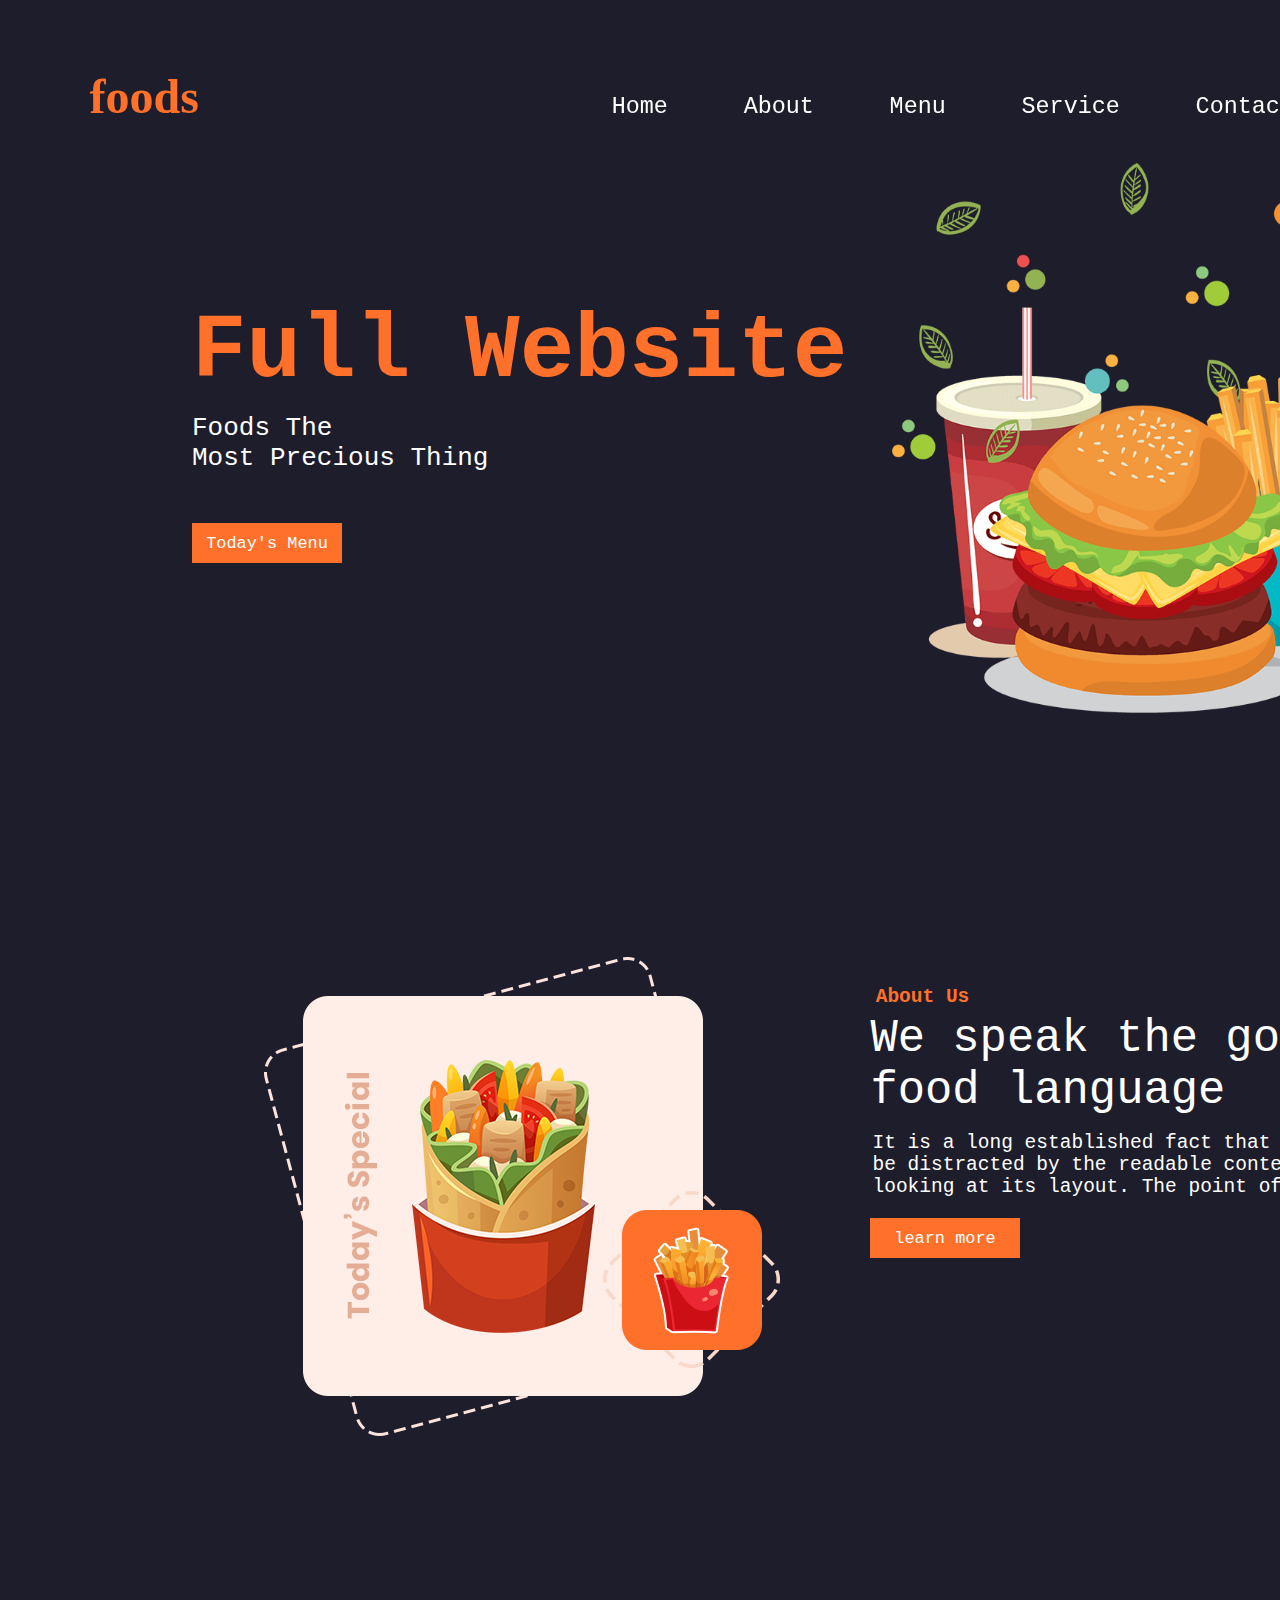
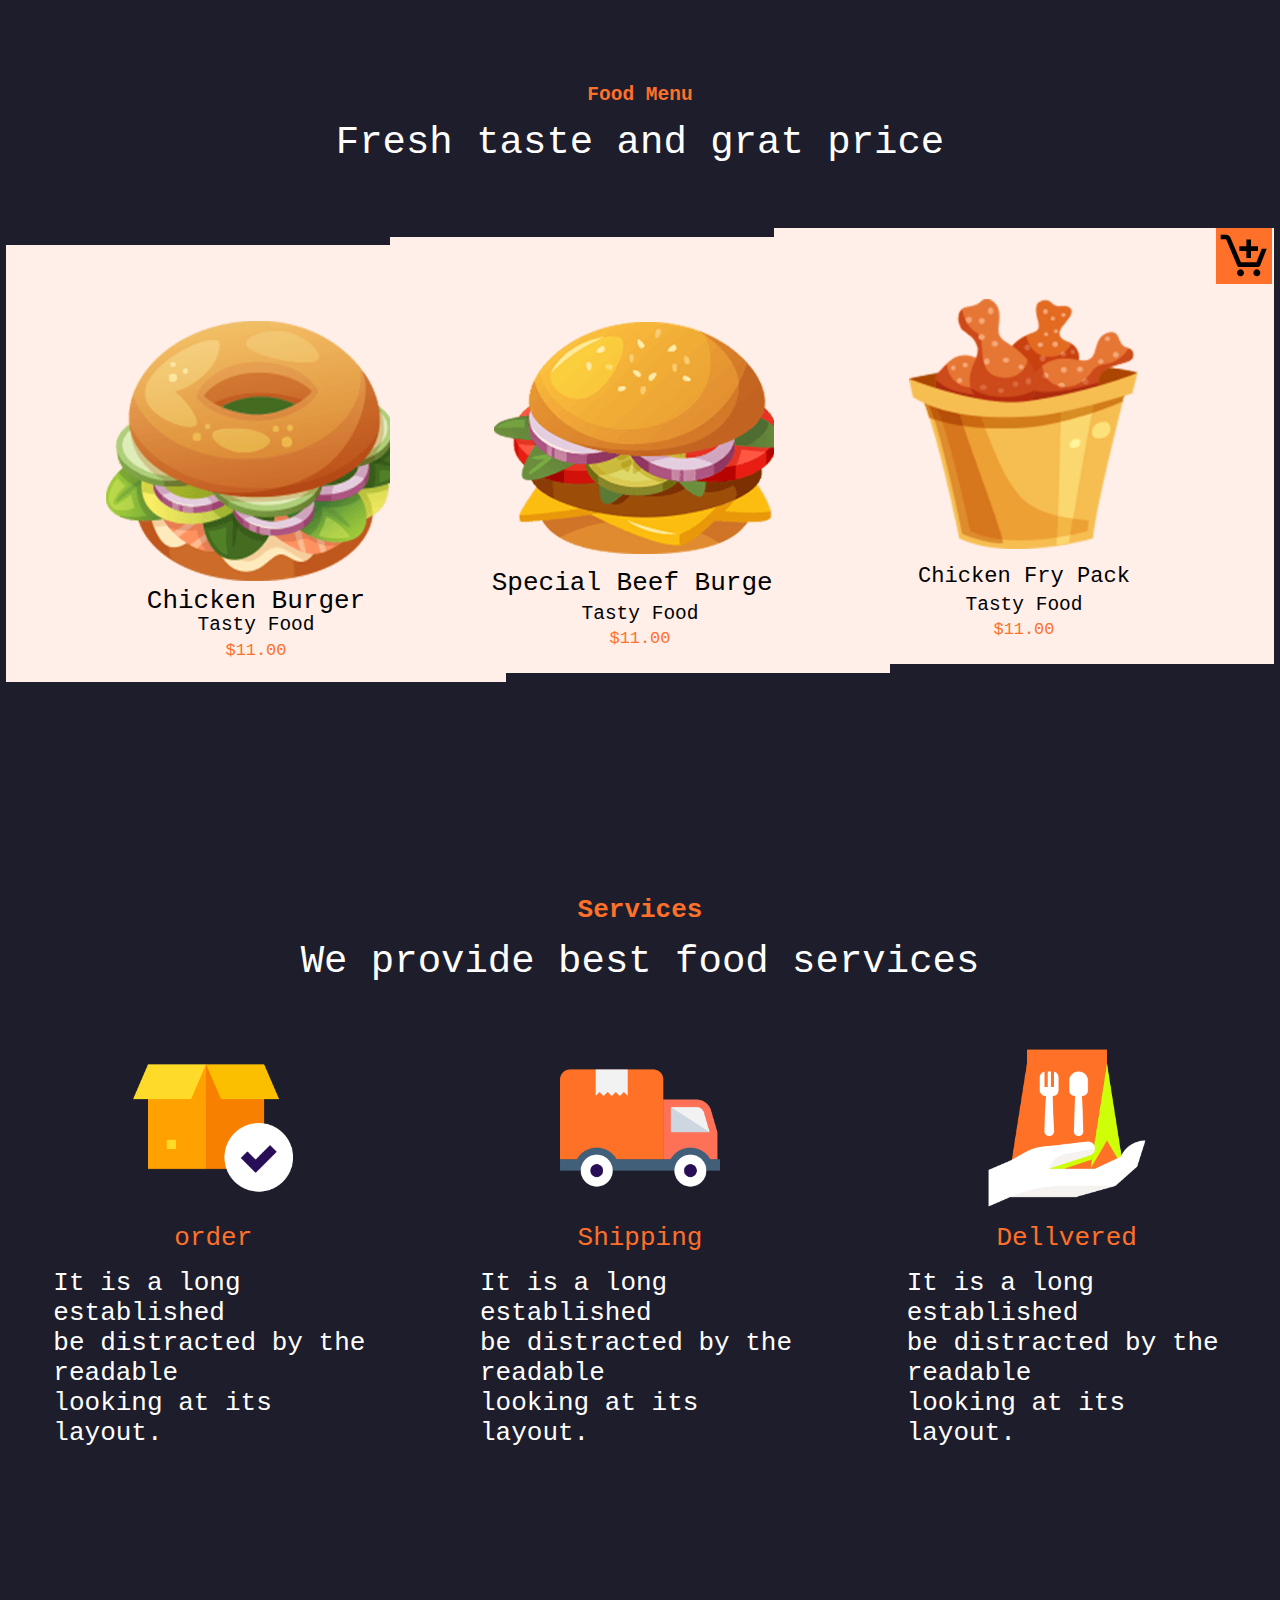
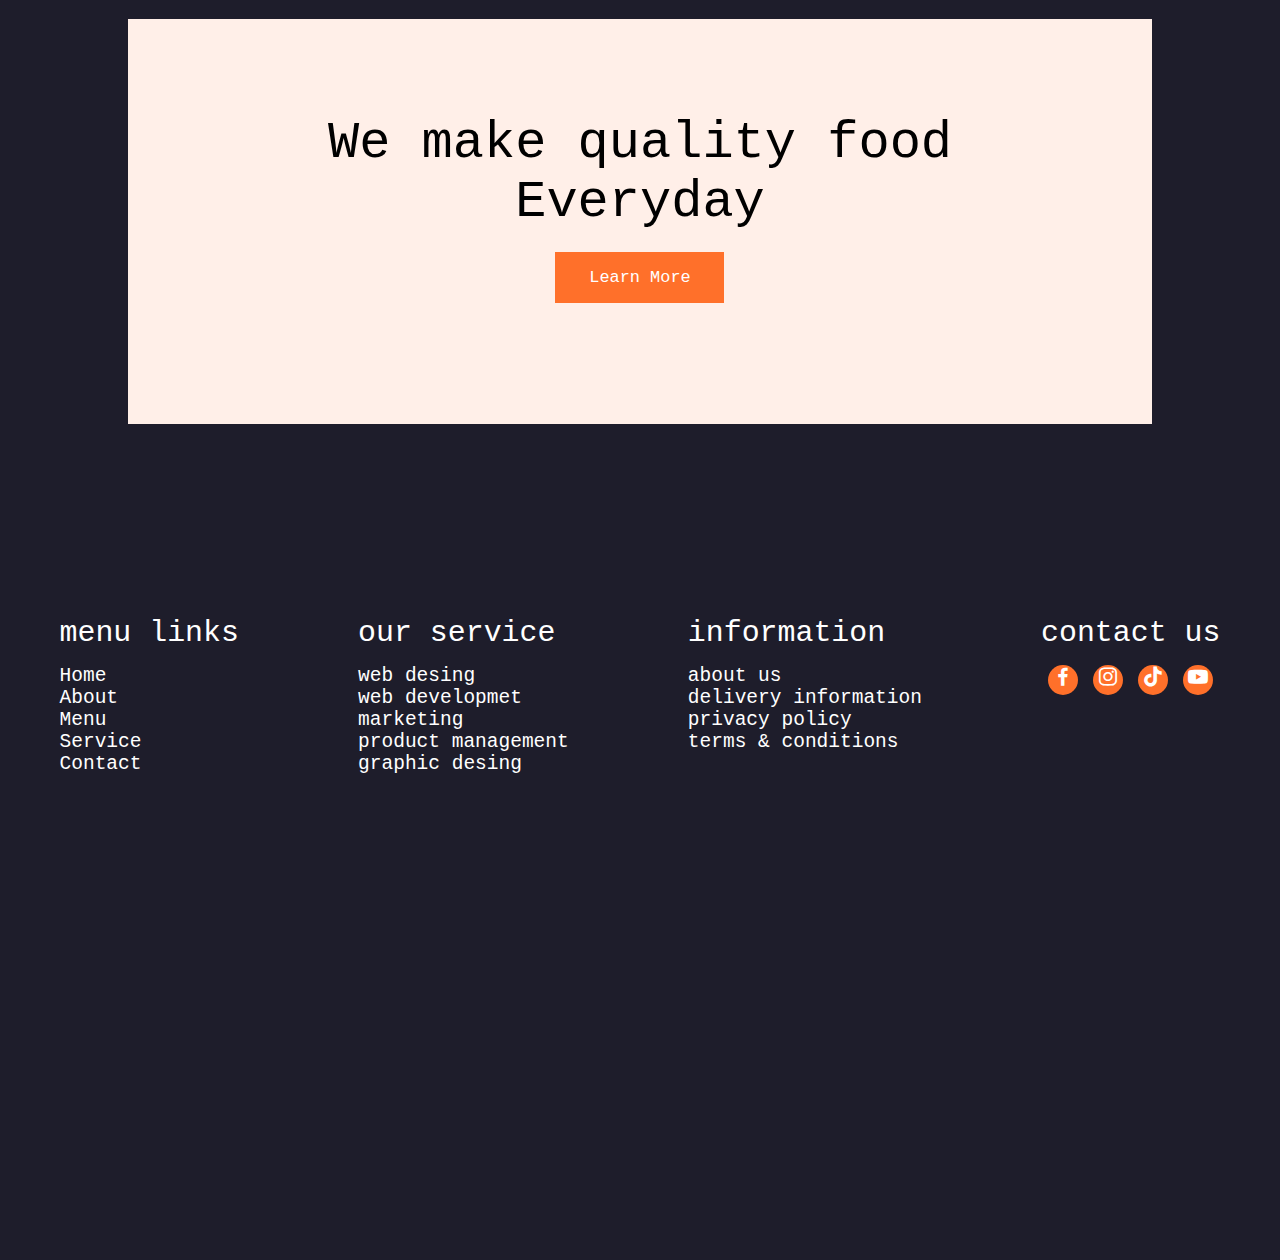
<file: index.html>
<!DOCTYPE html>
<html lang="en">
<head>
    <meta charset="UTF-8">
    <meta name="viewport" content="width=device-width, initial-scale=1.0">
    <title>proytectoWeb</title>
    <link rel="stylesheet" href="/css/style.css">
    <link href='https://unpkg.com/boxicons@2.1.4/css/boxicons.min.css' rel='stylesheet'>
</head>
<body>
    <header class="header">
        <div class="header_container">
            <div class="header_food">
                <h1>foods</h1>
            </div>
            <div class="header_items">
                <ul>
                    <a href="#home">home</a>
                    <a href="#about">about</a>
                    <a href="#menu">menu</a>
                    <a href="#services">service</a>
                    <a href="#contact">contact</a>
                </ul>
            </div>
        </div>
    </header>
    <main>
        <section class="main_titulo">
            <article id="home"  class="titulo">
                <h2>full website</h2>
                <p>foods the <br>most precious thing</p>
                <button>Today's Menu</button>
                <img src="/storage/img/home.png" alt="home">
            </article>
        </section>
        <section  id="about" >
            <article class="about">
                <img src="/storage/img/about.png" alt="">
                <h3>about us</h3>
                <p>We speak the good <br>food language</p>
                <small>It is a long established fact that a <br>be distracted by the readable content <br>looking at its layout. The point of</small>
                <button>learn more</button>
            </article>
        </section>
        <section>
            <article id="menu" class="food">
                <h4>food menu</h4>
                <p>Fresh taste and grat price</p>
                <div class="food_1">
                    <i class='bx bx-cart-add'></i>
                    <img src="/storage/img/food1.png" alt="">
                    <p>Chicken Burger</p>
                    <p id="description">Tasty Food</p>
                    <small>$11.00</small>
                </div>
                <div class="food_2">
                    <i class='bx bx-cart-add'></i>
                    <img src="/storage/img/food2.png" alt="">
                    <p>Special Beef Burger</p>
                    <p id="description_2">Tasty Food</p>
                    <small>$11.00</small>
                </div>
                <div class="food_3">
                    <i class='bx bx-cart-add'></i>
                    <img src="/storage/img/food3.png" alt="">
                    <p>Chicken Fry Pack</p>
                    <p id="description_3">Tasty Food</p>
                    <small>$11.00</small>
                </div>
            </article>
        </section>
        <section>
            <article id="services" class="service">
                <h5>services</h5>
                <p>We provide best food services</p>
            </article>
        </section>
        <section>
            <article class="imagenes">
                <div class="img_1">
                    <img src="/storage/img/s1.png" alt="">
                    <p>order</p>
                    <small>It is a long established <br>be distracted by the readable <br>looking at its layout. </small>
                </div>
                <div class="img_2">
                    <img src="/storage/img/s2.png" alt="">
                    <p>Shipping</p>
                    <small>It is a long established <br>be distracted by the readable <br>looking at its layout. </small>
                </div>
                <div class="img_3">
                    <img src="/storage/img/s3.png" alt="">
                    <p>Dellvered</p>
                    <small>It is a long established <br>be distracted by the readable <br>looking at its layout. </small>
                </div>
            </article>
        </section>
        <section>
            <article class="quality">
                <div class="quality_section">
                    <div class="quility_2">
                        <p>We make quality food <br>Everyday</p>
                        <button>Learn More</button>
                    </div>
                </div>
            </article>
        </section>
        <section>
            <article id="contact" class="information">
                <div>
                    <p>menu links</p>
                    <div class="buttom"></div>
                    <ul>
                        <a href="#home">home</a>
                        <a href="#about">about</a>
                        <a href="#menu">menu</a>
                        <a href="#services">service</a>
                        <a href="#contact">contact</a>
                    </ul>
                </div>
                <div>
                    <p>our service</p>
                    <div class="bottom"></div>
                    <ul>
                        <li>web desing</li>
                        <li>web developmet</li>
                        <li>marketing</li>
                        <li>product management</li>
                        <li>graphic desing</li>
                    </ul>
                </div>
                <div>
                    <p>information</p>
                    <div class="buttom"></div>
                    <ul>
                        <li>about us</li>
                        <li>delivery information</li>
                        <li>privacy policy</li>
                        <li>terms & conditions</li>
                    </ul>
                </div>
                <div>
                    <p>contact us</p>
                    <div class="buttom"></div>
                    <ul class="iconos">
                        <li><i class='bx bxl-facebook'></i></li>
                        <li><i class='bx bxl-instagram' ></i></li>
                        <li><i class='bx bxl-tiktok' ></i></li>
                        <li><i class='bx bxl-youtube' ></i></li>
                    </ul>
                </div>
            </article>
        </section>
    </main>
</body>
</html>
</file>
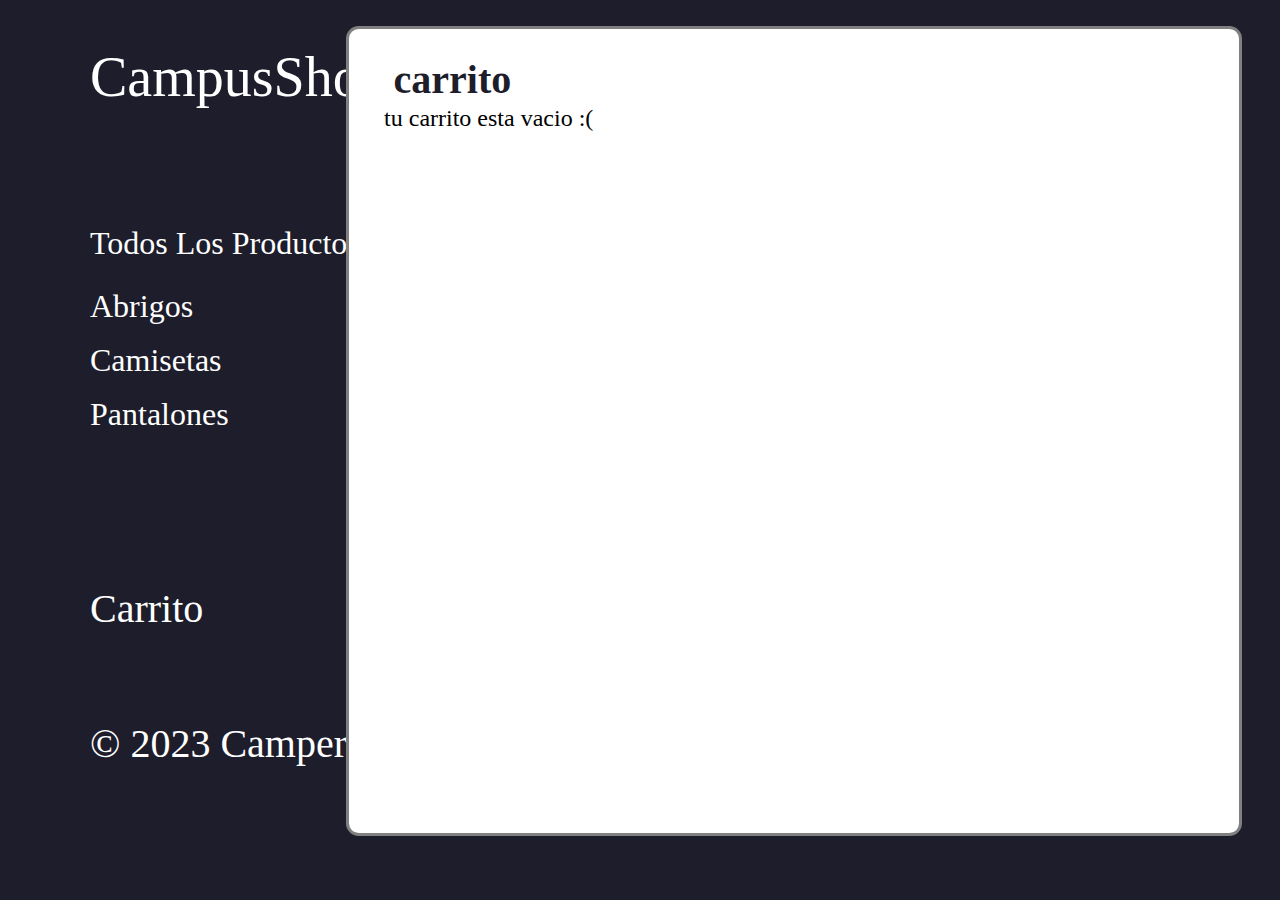
<file: views/carritovacio.html>
<!DOCTYPE html>
<html lang="en">
<head>
    <meta charset="UTF-8">
    <meta name="viewport" content="width=device-width, initial-scale=1.0">
    <title>carritovacio</title>
    <link rel="stylesheet" href="/css/carritovacio.css">
</head>
<body>
    <div class="paginatotal">
        <a href="index.html" class="titulo">CampusShop</a>
        <a href="index.html" class="todos">Todos los productos</a>
        <a href="abrigos.html" class="abrigos">Abrigos</a>
        <a href="camisas.html" class="camisetas">Camisetas</a>
        <a href="pantalones.html" class="pantalones">Pantalones</a>
        <a href="carrito.html" class="carritos">Carrito</a>
        <a href="" class="derechos">&copy 2023 Camper </a>

        <div class="pagina2">
            <h1 class="titulo2">carrito</h1>
            <div class="cuadros">
                <div class="cuadrito">
                    <p>tu carrito esta vacio :(</p>
                </div>
            </div>
        </div>
    </div>
</body>
</html>
</file>
<file: css/style.css>
@import url(variables.css);
@import url('https://fonts.googleapis.com/css2?family=Poppins:ital,wght@0,100;0,200;0,300;0,400;0,500;0,600;0,700;0,800;0,900;1,100;1,200;1,300;1,400;1,500;1,600;1,700;1,800;1,900&display=swap');

*{
    margin: 0;
    padding: 0;
    box-sizing: border-box;
}
body{
    background: var(--color-primario);
    width: 100%;
    height: 490vh;
}
    
.header{
    /*background: red;*/
    position: fixed;
}
.header_container{
    display: flex;
    justify-content: space-between;
    width: 100vw;
}
.header_food{
    display: flex;
    margin: 1.5%;
    margin-left: 7%;
    color: var(--color-secundario);
    font-size: 1.5em;
    font-family:fantasy;
}
.header_items{
    display: flex;
    font-size: 1.5em;
    color: var(--color-terciario);
    margin-right: 30%;
}
.header_items ul{
    list-style: none;
    margin: 1.5%;
    display: flex;
    margin-left: 15%;
}
.header_items a{
    float: left;
    padding: 10%;
    font-size: 1.2em;
    text-transform: capitalize;
    color: var(--color-terciario);
    text-decoration: none;
    font-family: monospace;
}
.header_items li:hover{
    background: var(--color-secundario);
    transition: 0.5s;
}
.main_titulo{
    /*background: green;*/
    margin-top: 50px;
}
.titulo{
    display: flex;
    margin-left: 15%;
    flex-direction: column;
    margin-top: 1%;
    width: 1000px;
}
.titulo h2{
    /*background: green;*/
    font-size: 7em;
    margin-top: 25%;
    color: var(--color-secundario);
    padding-bottom: 10px;
    text-transform: capitalize;
    font-family:monospace;
}
.titulo p{
    display: flex;
    color: var(--color-terciario);
    font-size: 2em;
    text-transform: capitalize;
    font-family: monospace;
}
.titulo button{
    background: var(--color-secundario);
    color: var(--color-terciario);
    width: 150px;
    height: 40px;
    margin-top: 50px;
    border: none;
    font-size: 1.3em;
    font-family: monospace;
}
.titulo img{
    display: flex;
    margin-left: 70%;
    margin-top: -40%;
    width: 55%;
    height: auto;
}
.about{
    /*background: red;*/
    width: 1800px;
    height: 800px;
    display: flex;
    align-items: center;
    flex-direction: column;
    margin-top: 5%;
}
.about img{
    /*background: gray;*/
    margin-right: 42%;
    position: relative; 
    margin-top: 10%;
    max-width: 100%;

}
.about h3{
    /*background: green;*/
    color: var(--color-secundario);
    display: flex;
    font-size: 1.5em;
    margin-top: -25% ;
    margin-left: 2.5%;
    text-transform: capitalize;
    font-family: monospace;
}
.about p{
    /*background: violet;*/
    display: flex;
    color: var(--color-terciario);
    font-size: 3.5em;
    margin-left: 22.5%;
    margin-top: 5px;
    font-family: monospace;
}
.about small{
    display: flex;
    color: var(--color-terciario);
    font-size: 1.5em;
    margin-left: 21%;
    margin-top: 15px;
    font-family: monospace;

}
.about button{
    background: var(--color-secundario);
    color: var(--color-terciario);
    width: 150px;
    height: 40px;
    margin-top: 50px;
    border: none;
    font-size: 1.3em; 
    margin-left: 5%;
    margin-top: 20px;
    font-family: monospace;
}
.food{
    margin-top: 8%;
    display: flex;
    width: auto;
    height: 65vh;
    align-items: center;
    flex-direction: column;
}
.food h4{
    color: var(--color-secundario);
    display: flex;
    font-size: 1.5em;
    margin-top: 5px;
    text-transform: capitalize;
    font-family: monospace;
}
.food p{
    display: flex;
    color: var(--color-terciario);
    font-size: 3em;
    margin-top: 15px;
    font-family: monospace;
} 
.food i{
    font-size: 3.5em;
    display: flex;
    margin-left: 88%;
    background: var(--color-secundario);
}

.food_1{
    background: var(--color-quinto);
    width: 500px;
    height: 500px;
    display: flex;
    align-items: center;
    flex-direction: column;
    margin-right: 60%;
    margin-top: 80px;
}
.food_1 p{
    color: var(--color-cuarto);
    font-size: 2em;
    margin-top: -15px;
    font-family: monospace;
}
.food_1 small{
    color: var(--color-secundario);
    font-size: 1.3em;
    margin-top: 5px;
    font-family: monospace;
}
#description{
    margin-top: -2px;
    font-size: 1.5em;
    font-family: monospace;
}
.food_2{
    background: var(--color-quinto);
    width: 500px;
    height: 500px;
    display: flex;
    align-items: center;
    flex-direction: column;
    margin-top: -445px;
}
.food_2 p{
    color: var(--color-cuarto);
    font-size: 2em;
    margin-top: -20px;
    font-family: monospace;
}
.food_2 img{
    width: fit-content;
    height: fit-content;
    margin-top: -5px;
}
#description_2{
    font-size: 1.5em;
    margin-top: 5px;
    font-family: monospace;
}
.food_2 small{
    font-size: 1.3em;
    margin: 4px;
    color: var(--color-secundario);
    font-family: monospace;
}
.food_3{
    background: var(--color-quinto);
    width: 500px;
    height: 500px;
    display: flex;
    align-items: center;
    flex-direction: column;
    margin-left: 60%;
    margin-top: -445px;
}
.food_3 img{
    width: 50%;
    margin-top: 15px;
}
.food_3 p{
    font-size: 1.7em;
    color: var(--color-cuarto);
    font-family: monospace;
}
#description_3{
    font-size: 1.5em;
    margin-top: 5px;
    font-family: monospace;
}
.food_3 small{
    font-size: 1.3em;
    margin: 4px;
    color: var(--color-secundario);
    font-family: monospace;
}
.service{
    /* background: red; */
    display: flex;
    margin-top: 18%;
    align-items: center;
    flex-direction: column;
}
.service h5{
    display: flex;
    font-size: 2em;
    color: var(--color-secundario);
    text-transform: capitalize;
    font-family: monospace;
}
.service p{
    color: var(--color-terciario);
    margin-top: 15px;
    font-size: 3em;
    font-family: monospace;
}
.imagenes{
    /* background-color: green; */
    display: flex;
    flex-direction: row;
    justify-content: space-around;
    margin-top: 5%;
}
.img_1{
    width: 25%;
    height: 45vh;
    display: flex;
    align-items: center;
    flex-direction: column;
    /* background: violet; */
}
.img_1 img{
    width: 50%;
    display: flex;
    align-items: center;
}
.img_1 p{
    font-size: 2em;
    display: flex;
    color: var(--color-secundario);
    margin-top: 15px;
    font-family: monospace;
}
.img_1 small{
    font-size: 2em;
    display: flex;
    color: var(--color-terciario);
    margin-top: 15px;
    font-family: monospace;
}
.img_2{
    /* background: red; */
    width: 25%;
    height: 45vh;
    display: flex;
    align-items: center;
    flex-direction: column;
}
.img_2 img{
    width: 50%;
    display: flex;
    align-items: center;
}
.img_2 p{
    font-size: 2em;
    display: flex;
    color: var(--color-secundario);
    margin-top: 15px;
    font-family: monospace;
}
.img_2 small{
    font-size: 2em;
    display: flex;
    color: var(--color-terciario);
    margin-top: 15px;
    font-family: monospace;
}
.img_3{
    /* background: blue; */
    width: 25%;
    height: 45vh;
    display: flex;
    align-items: center;
    flex-direction: column;
}
.img_3 img{
    width: 50%;
    display: flex;
    align-items: center;
}
.img_3 p{
    font-size: 2em;
    display: flex;
    color: var(--color-secundario);
    margin-top: 15px;
    font-family: monospace;
}
.img_3 small{
    font-size: 2em;
    display: flex;
    color: var(--color-terciario);
    margin-top: 15px;
    font-family: monospace;
}
.quality{
    display: flex;
    justify-content: center;
    align-items: center;
    margin-top: 13%;
}
.quality_section{
    background: var(--color-quinto);
    display: flex;
    flex-direction: column;
    justify-content: center;
    align-items: center;
    width: 80%;
    height: 45vh;
    padding-top: 5vh;
    padding-bottom: 8vh;
    text-align: center;
}
.quality_2{
    text-align: center;
}
.quality p{
    font-size: 4em;
    font-family: monospace;
}
.quality button{
    background: var(--color-secundario);
    color: var(--color-terciario);
    width: 10em;
    height: 3em;
    outline: none;
    border: none;
    font-size: 1.3em;
    margin-top: auto;
    margin-top: 20px;
    font-family: monospace;
}
.information{
    display: flex;
    justify-content: space-around;
    margin-top: 15%;
}
.information p{
    font-size: 2.3em;
    color: var(--color-terciario);
    font-family: monospace;
}
.information ul{
    list-style: none;
    font-size: 1.5em;
    color: var(--color-terciario);
    margin-top: 15px;
    font-family: monospace;
}
.information a{
    font-size: 1em;
    text-transform: capitalize;
    color: var(--color-terciario);
    text-decoration: none;
    display: flex;
    flex-direction: column;
}
.iconos{
    display: flex;
    flex-direction: row;
    justify-content: space-around;
    margin-top: 15%;
}
.iconos li{
    background: var(--color-secundario);
    border-radius: 15px;
    width: 30px;
    height: 30px;
    display: flex;
    justify-content: center;
}
.bottom{
    margin-right: 80%;
    border-bottom: 2px solid var(--color-secondary);    
}

@media (width < 900px){
*{
    font-size: 11px;
}
}
.body{
    font-size: 15px;
}
</file>
<file: css/carritovacio.css>
@import url(variables.css);

*{
    margin: 0;
    padding: 0;
    box-sizing: border-box;
}
body {
    width: 100vw;
    height: 99wh;
    background-color: var(--color-primario);
}

a {
    text-decoration: none;
}
.titulo {
    display: flex;
    position: absolute;
    font-size: 3.5em;
    color: white;
    top: 5vh;
    left: 10vh;
    text-transform: capitalize;
}
.todos {
    display: flex;
    position: absolute;
    font-size: 2em;
    color: white;
    top: 25vh;
    left: 10vh;
    text-transform: capitalize;
}
.abrigos {
    position: absolute;
    text-transform: capitalize;
    display: flex;
    font-size: 2em;
    color: white;
    top: 32vh;
    left: 10vh;
}
.camisetas {
    position: absolute;
    text-transform: capitalize;
    font-size: 2em;
    display: flex;
    color: white;
    top: 38vh;
    left: 10vh;
}
.pantalones {
    display: flex;
    position: absolute;
    text-transform: capitalize;
    font-size: 2em;
    color: white;
    top: 44vh;
    left: 10vh;
}
.carritos {
    position: absolute;
    font-size: 2.5em;
    color: white;
    top: 65vh;
    left: 10vh;
    text-transform: capitalize;
}
.derechos {
    display: flex;
    position: absolute;
    font-size: 2.5em;
    color: white;
    top: 80vh;
    left: 10vh;
    text-transform: capitalize;
}
.pagina2 {
    display: grid;
    grid-template-rows: 1fr 1fr 1fr;
    position: absolute;
    border: gray 0.3vi solid;
    background-color: white;
    border-radius: 1vi;
    top: 2vi;
    left: 27vi;
    width: 70%;
    height: 90%;
    padding: 6vi 2vi;
    overflow-y: auto;
    overflow-x: hidden;
}
.titulo2 {
    position: absolute;
    font-size: 2.5em;
    color: var(--color-primario);
    top: 3vh;
    left: 5vh;
}
.cuadrito p{
    font-size: 1.5em;
    margin-left: 1.1vh;
}
</file>
